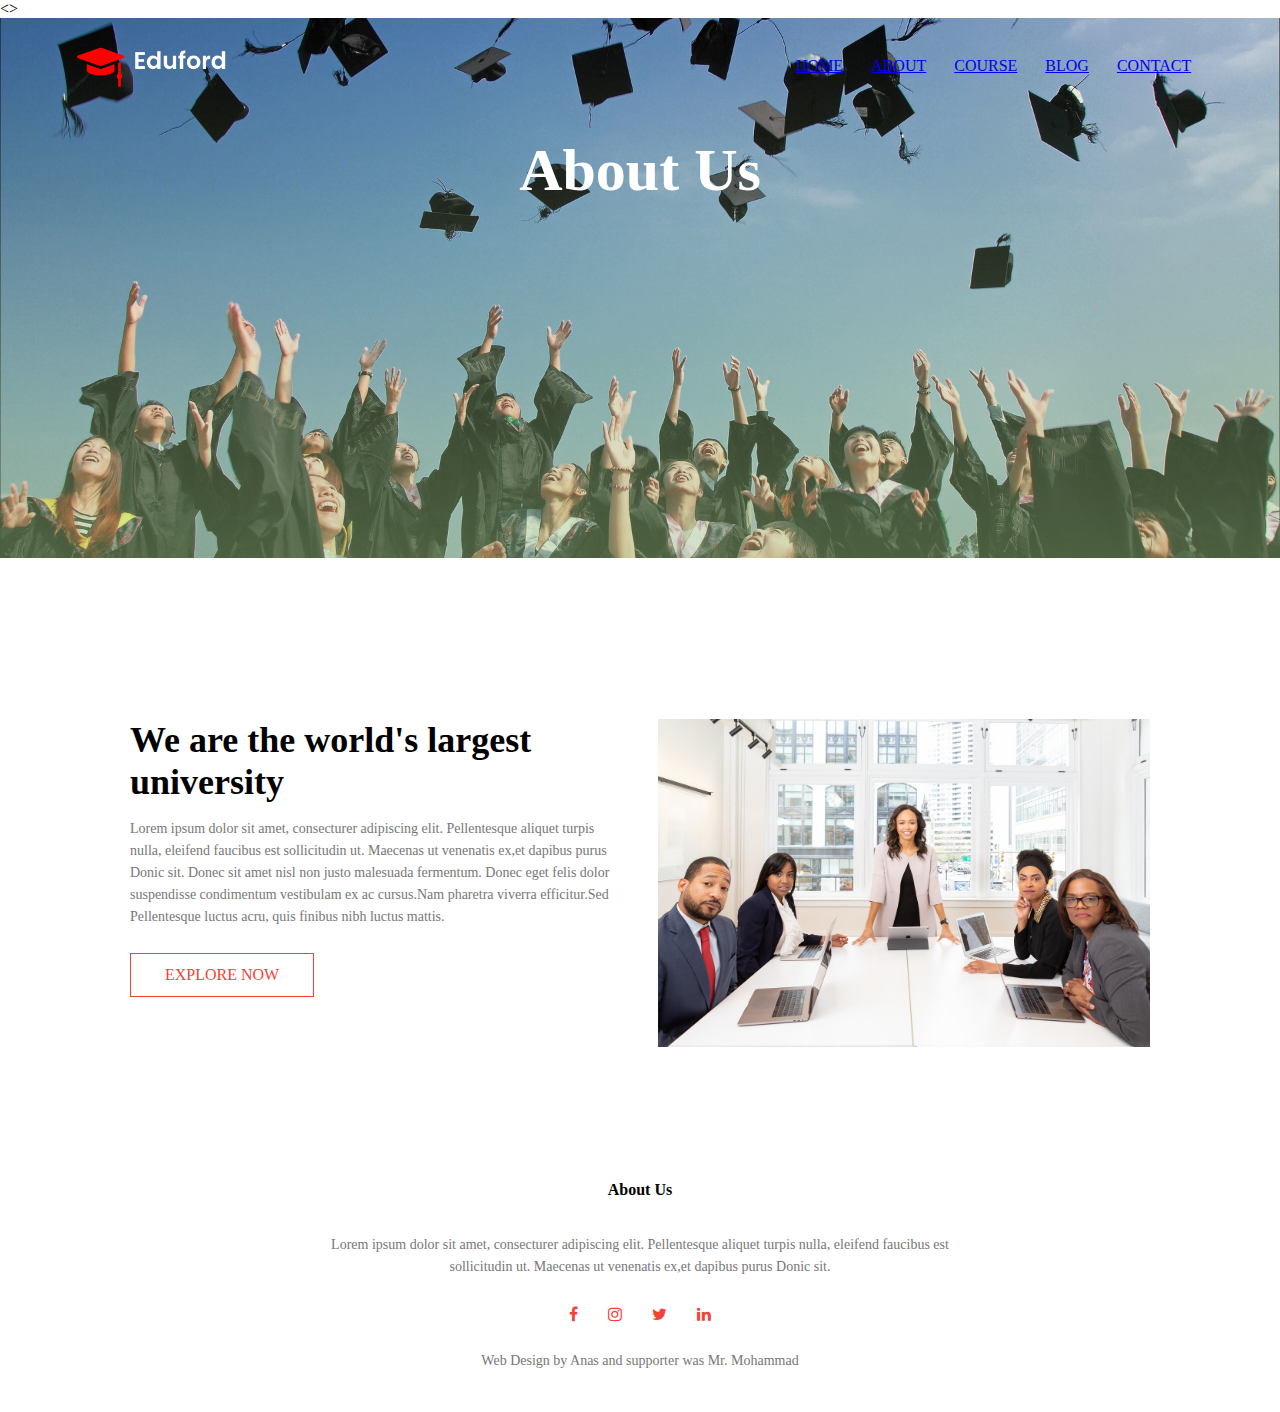
<file: about.html>
<!Doctype html>
<html>
<head>
    <meta name="viewport" content="with=device-width, initial-scale = 1.0">
    <title> University Website Design - Easy Tutorials</title>
<link rel="stylesheet" href="style_anas.css">    
<link rel="preconnect" href="https://fonts.googleapis.com">
<link rel="preconnect" href="https://fonts.gstatic.com" crossorigin>
<link href="https://fonts.googleapis.com/css2?family=Inter:wght@200;300;400;600;700&display=swap" rel="stylesheet">
<link rel="stylesheet" href=https://stackpath.bootstrapcdn.com/font-awesome/4.7.0/css/font-awesome.min.css> 
</head>
<>
    <section class="sub-header">
        <nav>
        <a href="index.html"><img src="image/logo.png"></a>
            <div class= "nav-links" id="navLinks">
                <i class="fa fa-times" onclick="hidemenu()"></i>
                <ul>
                 <li><a href="index.html">HOME</a></li>
                 <li><a href="about.html">ABOUT</a></li>
                 <li><a href="course.html">COURSE</a></li>
                 <li><a href="blog.html">BLOG</a></li>
                 <li><a href="contact.html">CONTACT</a></li>
                </ul>
            </div>
            <i class="fa fa-bars" onclick="showmenu()"></i>
        </nav>
     <h1> About Us</h1>
    </section>
    <!---about us conttent --> 
    <section class="about-us">
     <div class="row">
         <div class="about-col">
             <h1> We are the world's largest university</h1>
             <p>Lorem ipsum dolor sit amet, consecturer adipiscing elit.
                Pellentesque aliquet turpis nulla, eleifend faucibus est
                sollicitudin ut. Maecenas ut venenatis ex,et dapibus purus
                Donic sit. Donec sit amet nisl non justo malesuada fermentum.
                Donec eget felis dolor suspendisse condimentum vestibulam ex
                ac cursus.Nam pharetra viverra efficitur.Sed Pellentesque luctus
                acru, quis finibus nibh luctus mattis.</p>
                <a href="" class="hero-btn red-btn">EXPLORE NOW</a>
         </div>

         <div class="about-col">
          <img src ="image/about.jpg">   
        </div>
     </div>   
    </section>
     
    <! Course>
    
    <!-- facilities-->
    
    
    
    <!--Testimonial--
    
    <! call to action-->
   
    
     <! footer-->
    
    <section class="footer">
    <h4> About Us</h4>
     <p>Lorem ipsum dolor sit amet, consecturer adipiscing elit.
            Pellentesque aliquet turpis nulla, eleifend faucibus est <br>
            sollicitudin ut. Maecenas ut venenatis ex,et dapibus purus
            Donic sit.</p>
        <div class="icons">
            <a href="https://www.facebook.com/profile.php?id=100076200365224"><i class="fa fa-facebook"></i></a>
            <a href="https://www.instagram.com/instagram/"><i class="fa fa-instagram"></i></a>
            <a href="https://twitter.com/home"><i class="fa fa-twitter"></i></a>
            <a href="https://www.linkedin.com/company/google"><i class="fa fa-linkedin"></i></a>
        </div>
        <p> Web Design by Anas and supporter was Mr. Mohammad</p>
    </section>
    
    
    
    
    
    
    
    
    
    
    
    
    
    
      
<! JavaScript to toggle menu>
    <script>
    var navLinks = document.getElementById("navLinks");
        
        function showmenu(){
            navLinks.style.right ="0";
        }
         function showmenu(){
            navLinks.style.right = "-200px";
         }
    
    </script>
    
    
    
    
</body>
</html>
</file>
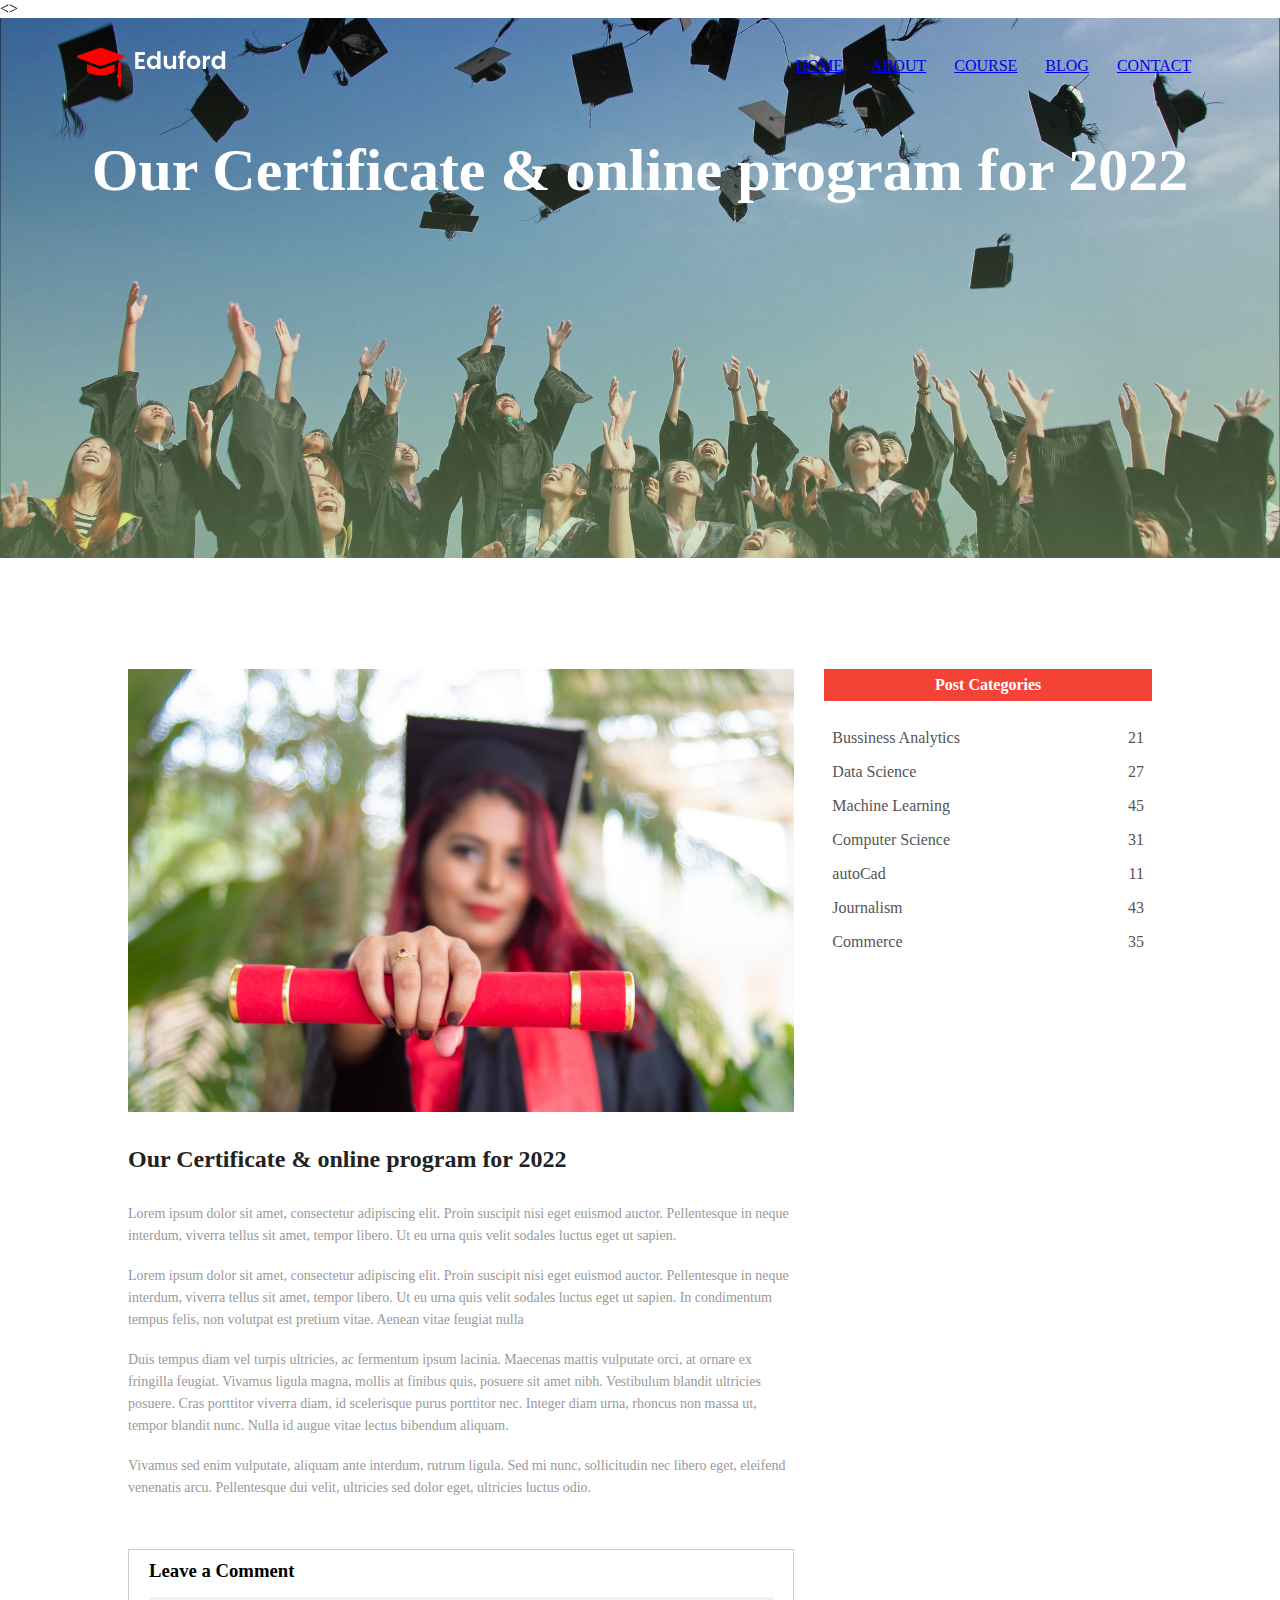
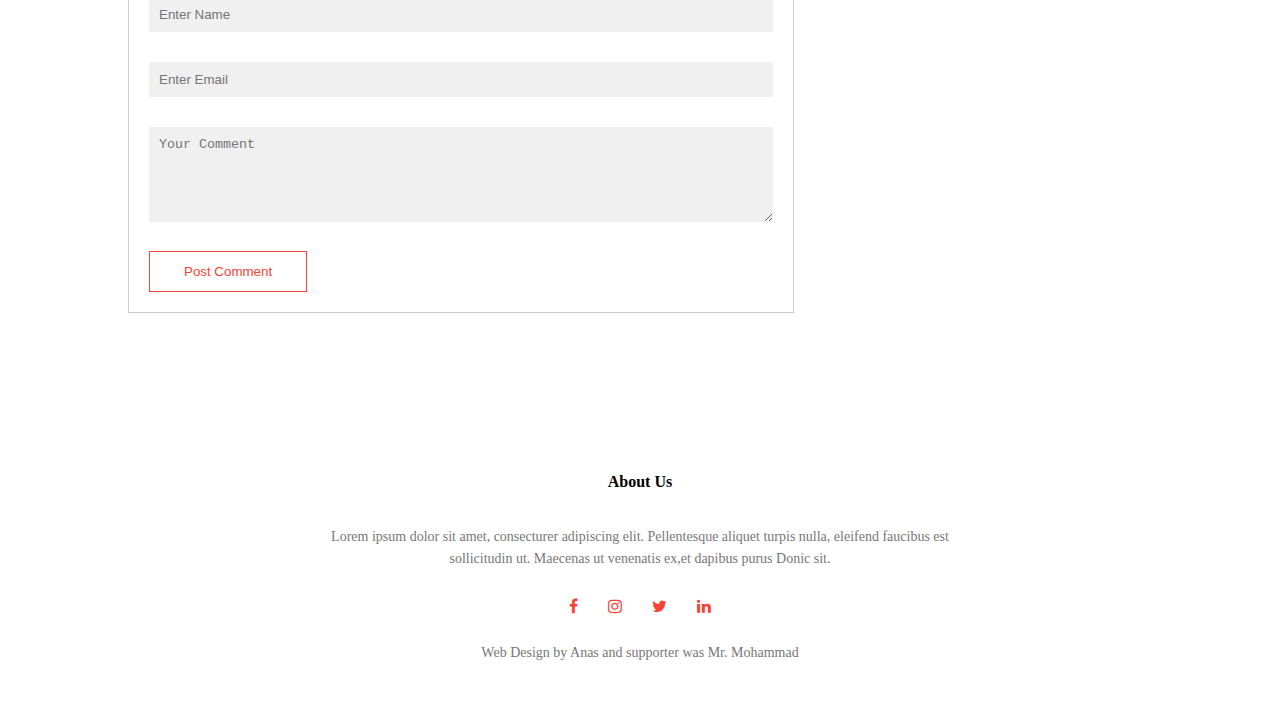
<file: blog.html>
<!Doctype html>
<html>
<head>
    <meta name="viewport" content="with=device-width, initial-scale = 1.0">
    <title> University Website Design - Easy Tutorials</title>
<link rel="stylesheet" href="style_anas.css">    
<link rel="preconnect" href="https://fonts.googleapis.com">
<link rel="preconnect" href="https://fonts.gstatic.com" crossorigin>
<link href="https://fonts.googleapis.com/css2?family=Inter:wght@200;300;400;600;700&display=swap" rel="stylesheet">
<link rel="stylesheet" href=https://stackpath.bootstrapcdn.com/font-awesome/4.7.0/css/font-awesome.min.css> 
</head>
<>
    <section class="sub-header">
        <nav>
        <a href="index.html"><img src="image/logo.png"></a>
            <div class= "nav-links" id="navLinks">
                <i class="fa fa-times" onclick="hidemenu()"></i>
                <ul>
                 <li><a href="index.html">HOME</a></li>
                 <li><a href="about.html">ABOUT</a></li>
                 <li><a href="course.html">COURSE</a></li>
                 <li><a href="blog.html">BLOG</a></li>
                 <li><a href="contact.html">CONTACT</a></li>
                </ul>
            </div>
            <i class="fa fa-bars" onclick="showmenu()"></i>
        </nav>
     <h1> Our Certificate & online program for 2022</h1>
    </section>
    <!--blog pagge content-->

    <section class="blog-content">
        <div class="row">
            <div class="blog-left">
                <img src="image/certificate.jpg">
                <h2>Our Certificate & online program for 2022</h2>
                <p>
                 Lorem ipsum dolor sit amet, consectetur adipiscing 
                 elit. Proin suscipit nisi eget euismod auctor. 
                 Pellentesque in neque interdum, viverra tellus sit 
                 amet, tempor libero. Ut eu urna quis velit sodales 
                 luctus eget ut sapien.</p>
                 <br>
                 <p>
                 Lorem ipsum dolor sit amet, consectetur adipiscing
                 elit. Proin suscipit nisi eget euismod auctor.
                 Pellentesque in neque interdum, viverra tellus sit
                 amet, tempor libero. Ut eu urna quis velit sodales
                 luctus eget ut sapien. In condimentum tempus felis, 
                 non volutpat est pretium vitae. Aenean vitae feugiat 
                 nulla</p>
                 <br>
                 <p> Duis tempus diam vel turpis ultricies, ac fermentum ipsum
                 lacinia. Maecenas mattis vulputate orci, at ornare ex 
                 fringilla feugiat. Vivamus ligula magna, mollis at finibus
                 quis, posuere sit amet nibh. Vestibulum blandit ultricies
                 posuere. Cras porttitor viverra diam, id scelerisque purus 
                 porttitor nec. Integer diam urna, rhoncus non massa ut,
                 tempor blandit nunc. Nulla id augue vitae lectus bibendum
                 aliquam. </p>
                 <br>
                <p>Vivamus sed enim vulputate, aliquam ante interdum, rutrum 
                 ligula. Sed mi nunc, sollicitudin nec libero eget, eleifend 
                 venenatis arcu. Pellentesque dui velit, ultricies sed dolor
                 eget, ultricies luctus odio.</p>
                                
                <div class="comment-box">
                <h3>Leave a Comment</h3>
                <form class="comment-form">
                <input type="text" placeholder="Enter Name">
                <input type="email" placeholder="Enter Email">
                <textarea rows="5" placeholder="Your Comment"></textarea>
                <button type="submit" class="hero-btn red-btn">Post Comment</button>
                </form>
                </div> 
                      
         </div>
            <div class="blog-right">
                <h3> Post Categories</h3>
                <div>
                    <span> Bussiness Analytics</span>
                    <span>21</span>
                </div>

                <div>
                    <span> Data Science</span>
                    <span>27</span>
                </div>

                <div>
                    <span> Machine Learning </span>
                    <span>45</span>
                </div>

                <div>
                    <span> Computer Science </span>
                    <span>31</span>
                </div>

                <div>
                    <span> autoCad</span>
                    <span>11</span>
                </div>

                <div>
                    <span> Journalism</span>
                    <span>43</span>
                </div>

                <div>
                    <span> Commerce</span>
                    <span>35</span>
                </div>

            </div>
        </div>
    </section>


   
  
     <! footer-->
    
    <section class="footer">
    <h4> About Us</h4>
     <p>Lorem ipsum dolor sit amet, consecturer adipiscing elit.
            Pellentesque aliquet turpis nulla, eleifend faucibus est <br>
            sollicitudin ut. Maecenas ut venenatis ex,et dapibus purus
            Donic sit.</p>
        <div class="icons">
            <a href="https://www.facebook.com/profile.php?id=100076200365224"><i class="fa fa-facebook"></i></a>
            <a href="https://www.instagram.com/instagram/"><i class="fa fa-instagram"></i></a>
            <a href="https://twitter.com/home"><i class="fa fa-twitter"></i></a>
            <a href="https://www.linkedin.com/company/google"><i class="fa fa-linkedin"></i></a>
        </div>
        <p> Web Design by Anas and supporter was Mr. Mohammad </p>
    </section>
    
    
    
    
    
    
    
    
    
    
    
    
    
    
      
<! JavaScript to toggle menu>
    <script>
    var navLinks = document.getElementById("navLinks");
        
        function showmenu(){
            navLinks.style.right ="0";
        }
         function showmenu(){
            navLinks.style.right = "-200px";
         }
    
    </script>
    
    
    
    
</body>
</html>
</file>
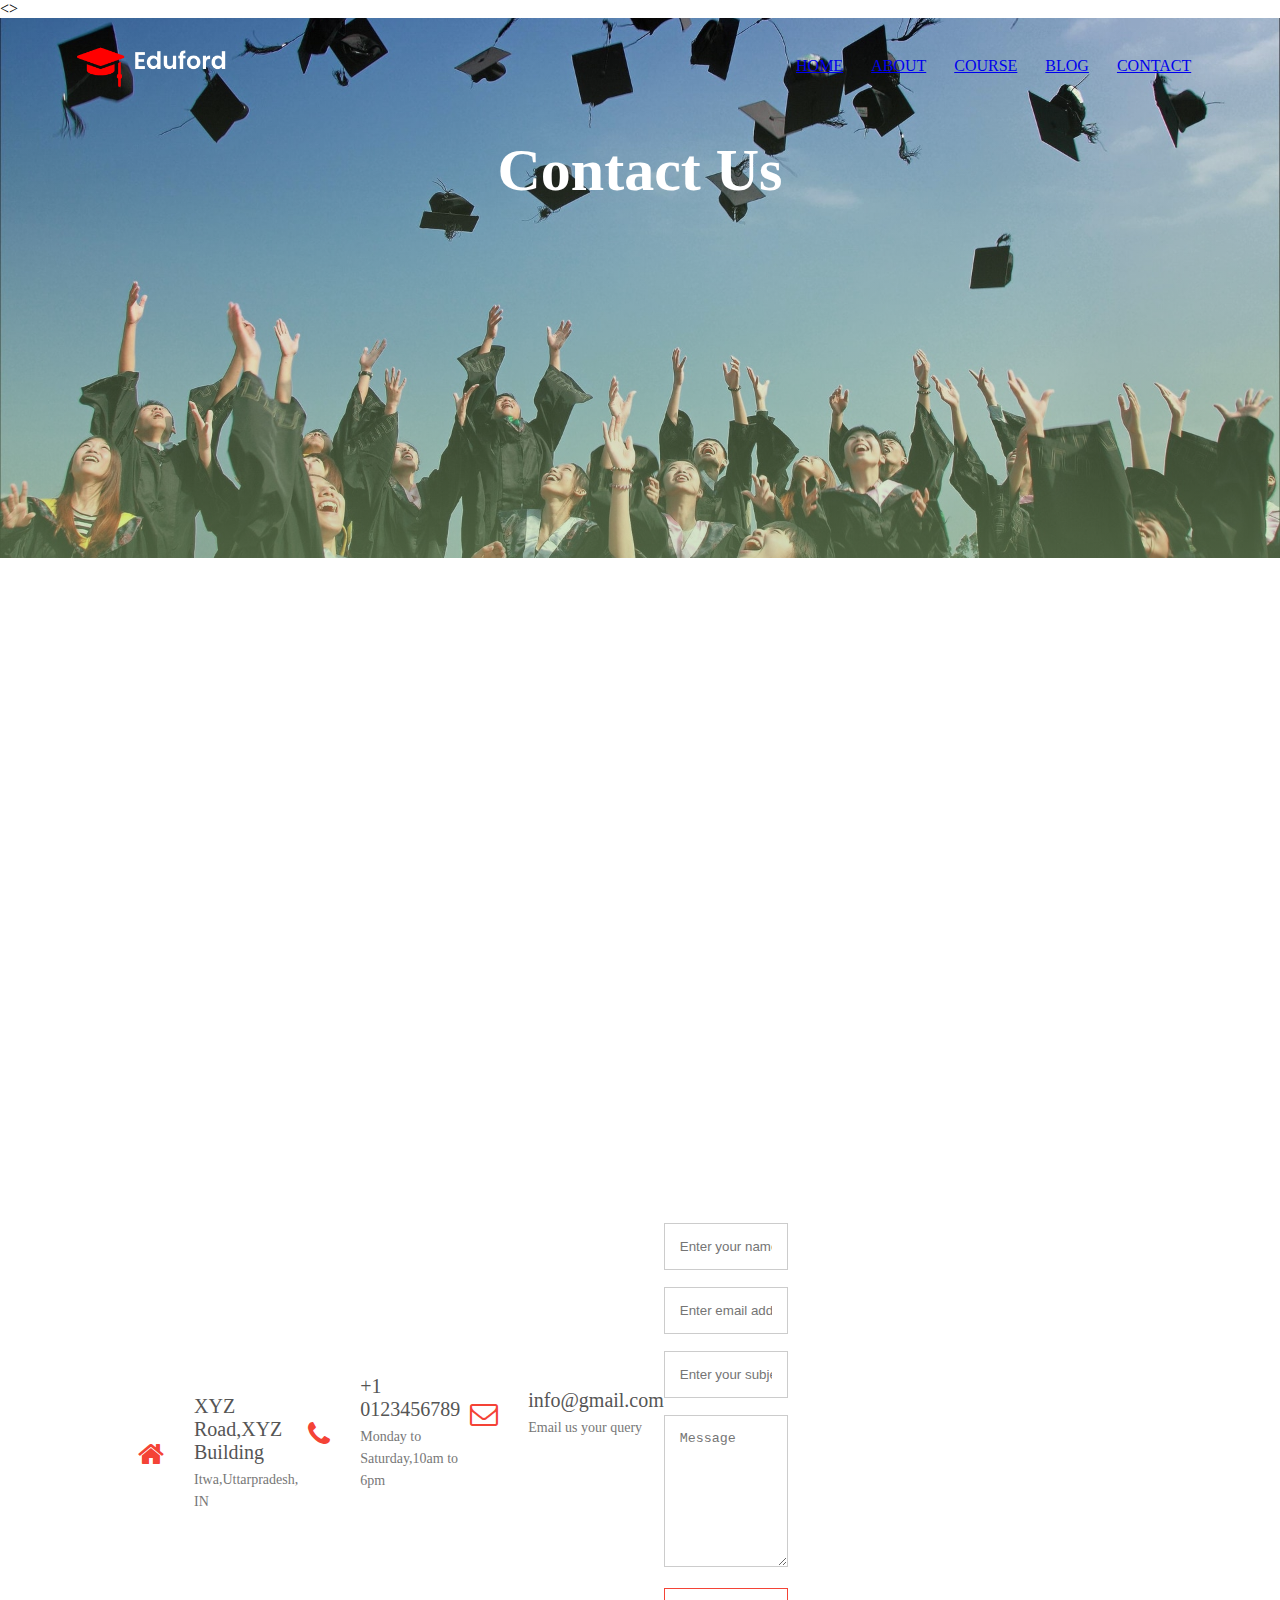
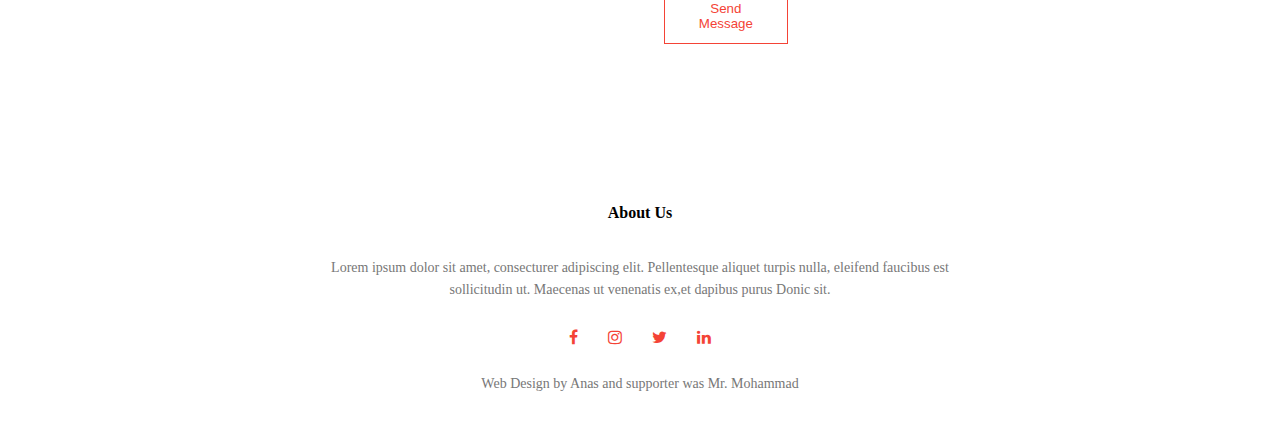
<file: contact.html>
<!Doctype html>
<html>
<head>
    <meta name="viewport" content="with=device-width, initial-scale = 1.0">
    <title> University Website Design - Easy Tutorials</title>
<link rel="stylesheet" href="style_anas.css">    
<link rel="preconnect" href="https://fonts.googleapis.com">
<link rel="preconnect" href="https://fonts.gstatic.com" crossorigin>
<link href="https://fonts.googleapis.com/css2?family=Inter:wght@200;300;400;600;700&display=swap" rel="stylesheet">
<link rel="stylesheet" href=https://stackpath.bootstrapcdn.com/font-awesome/4.7.0/css/font-awesome.min.css> 
</head>
<>
    <section class="sub-header">
        <nav>
        <a href="index.html"><img src="image/logo.png"></a>
            <div class= "nav-links" id="navLinks">
                <i class="fa fa-times" onclick="hidemenu()"></i>
                <ul>
                 <li><a href="index.html">HOME</a></li>
                 <li><a href="about.html">ABOUT</a></li>
                 <li><a href="course.html">COURSE</a></li>
                 <li><a href="blog.html">BLOG</a></li>
                 <li><a href="contact.html">CONTACT</a></li>
                </ul>
            </div>
            <i class="fa fa-bars" onclick="showmenu()"></i>
        </nav>
     <h1> Contact Us</h1>
    </section>

    <!--Contact us-->
    <section class="location">

        <iframe src="https://www.google.com/maps/embed?pb=!1m18!1m12!1m3!1d28356.
        339017623246!2d82.68846037293842!3d27.32750708515535!2m3!1f0!2f0!3f0!3m2!
        1i1024!2i768!4f13.1!3m3!1m2!1s0x39973d0c0646078b%3A0x9c5bb6f5e7a473d2!
        %2C%20Uttar%20Pradesh!5e0!3m2!1sen!2sin!4v1644905118661!5m2!1sen!2sin" 
        width="600" height="450" style="border:0;" allowfullscreen="" loading="lazy">
    </iframe>

    </section>
    <section class="contact-us">
    <div class="row">
    <div class="contact-col">
    <div>
    <i class="fa fa-home"></i>
    <span>
    <h5> XYZ Road,XYZ Building</h5>
    <p>Itwa,Uttarpradesh, IN </p>
    </span>
    <div>
    <i class="fa fa-phone"></i>
    <span>
    <h5> +1 0123456789 </h5>
    <p> Monday to Saturday,10am to 6pm </p>
    </span>
    <div>
    <i class="fa fa-envelope-o"></i>
    <span>
    <h5> info@gmail.com </h5>
    <p>Email us your query</p>
    </span>
    </div>
    </div>
    <div class="contact-col">
        <form action="form-handler.php" method="post">
            <input type="text" name ="name" placeholder="Enter your name" required> 
            <input type="email" name="email" placeholder="Enter email address" required> 
            <input type="text" name ="subject"placeholder="Enter your subject" required> 
            <textarea rows="8" name="message" placeholder="Message" required></textarea>
            <button type="submit" class="hero-btn red-btn"> Send Message</button>
        </form>


    </div>

     </div>

    </section>
   
    
     <! footer-->
    
    <section class="footer">
    <h4> About Us</h4>
     <p>Lorem ipsum dolor sit amet, consecturer adipiscing elit.
            Pellentesque aliquet turpis nulla, eleifend faucibus est <br>
            sollicitudin ut. Maecenas ut venenatis ex,et dapibus purus
            Donic sit.</p>
        <div class="icons">
            <a href="https://www.facebook.com/profile.php?id=100076200365224"><i class="fa fa-facebook"></i></a>
            <a href="https://www.instagram.com/instagram/"><i class="fa fa-instagram"></i></a>
            <a href="https://twitter.com/home"><i class="fa fa-twitter"></i></a>
            <a href="https://www.linkedin.com/company/google"><i class="fa fa-linkedin"></i></a>
        </div>
        <p> Web Design by Anas and supporter was Mr. Mohammad </p>
    </section>
    
    
    
    
    
    
    
    
    
    
    
    
    
    
      
<! JavaScript to toggle menu>
    <script>
    var navLinks = document.getElementById("navLinks");
        
        function showmenu(){
            navLinks.style.right ="0";
        }
         function showmenu(){
            navLinks.style.right = "-200px";
         }
    
    </script>
    
    
    
    
</body>
</html>
</file>
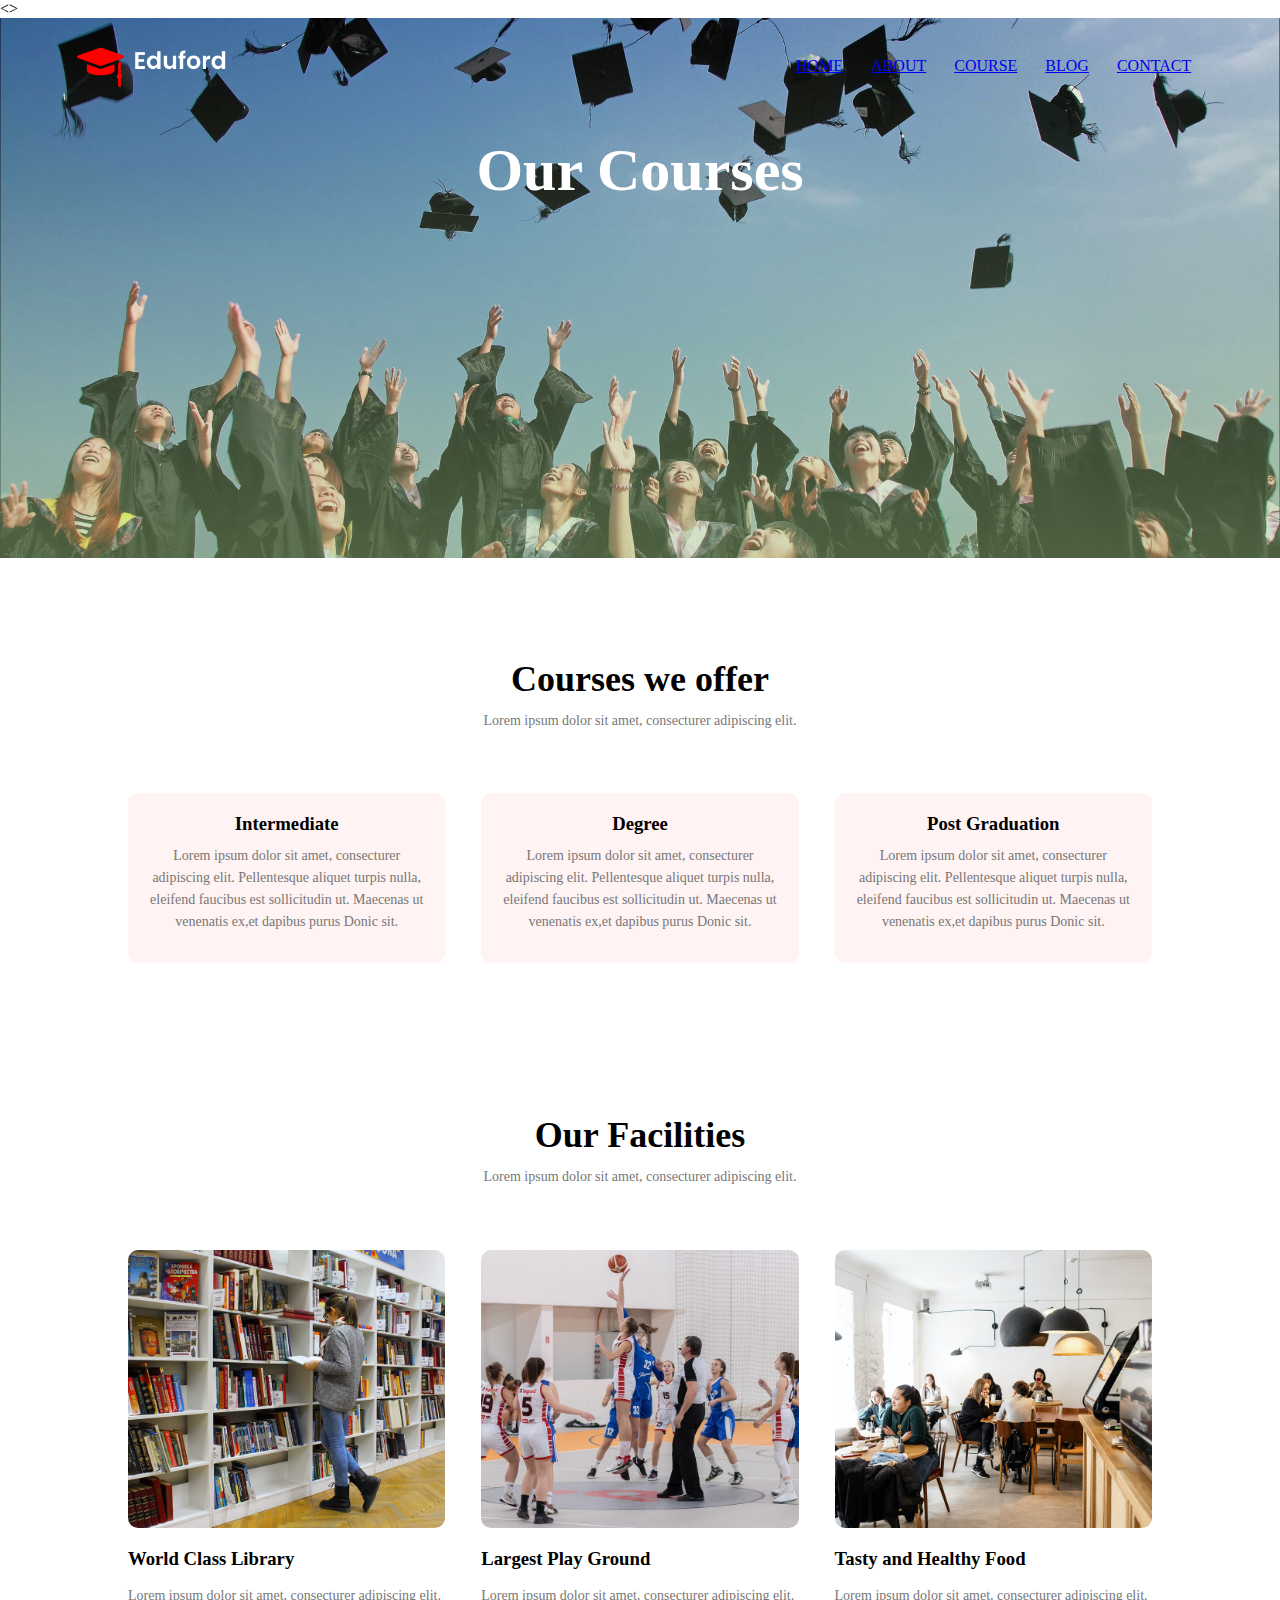
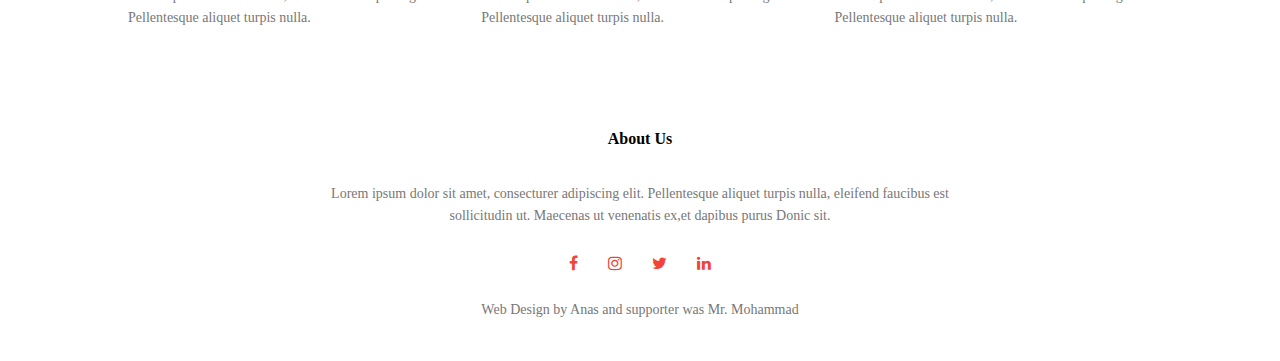
<file: course.html>
<!Doctype html>
<html>
<head>
    <meta name="viewport" content="with=device-width, initial-scale = 1.0">
    <title> University Website Design - Easy Tutorials</title>
<link rel="stylesheet" href="style_anas.css">    
<link rel="preconnect" href="https://fonts.googleapis.com">
<link rel="preconnect" href="https://fonts.gstatic.com" crossorigin>
<link href="https://fonts.googleapis.com/css2?family=Inter:wght@200;300;400;600;700&display=swap" rel="stylesheet">
<link rel="stylesheet" href=https://stackpath.bootstrapcdn.com/font-awesome/4.7.0/css/font-awesome.min.css> 
</head>
<>
    <section class="sub-header">
        <nav>
        <a href="index.html"><img src="image/logo.png"></a>
            <div class= "nav-links" id="navLinks">
                <i class="fa fa-times" onclick="hidemenu()"></i>
                <ul>
                 <li><a href="index.html">HOME</a></li>
                 <li><a href="about.html">ABOUT</a></li>
                 <li><a href="course.html">COURSE</a></li>
                 <li><a href="blog.html">BLOG</a></li>
                 <li><a href="contact.html">CONTACT</a></li>
                </ul>
            </div>
            <i class="fa fa-bars" onclick="showmenu()"></i>
        </nav>
     <h1> Our Courses</h1>
    </section>
    <!--course --> 
    
    <section class="course">
        <h1>Courses we offer</h1>
        <p>Lorem ipsum dolor sit amet, consecturer adipiscing elit.</p>
            
        <div class="row">
            <div class ="course-col">
            <h3>Intermediate</h3>
            <p>Lorem ipsum dolor sit amet, consecturer adipiscing elit.
                Pellentesque aliquet turpis nulla, eleifend faucibus est
                sollicitudin ut. Maecenas ut venenatis ex,et dapibus purus
                Donic sit.</p>  
                
            </div>
            <div class ="course-col">
            <h3>Degree</h3>
            <p>Lorem ipsum dolor sit amet, consecturer adipiscing elit.
                Pellentesque aliquet turpis nulla, eleifend faucibus est
                sollicitudin ut. Maecenas ut venenatis ex,et dapibus purus
                Donic sit.</p> 
                
            </div>
            <div class ="course-col">
            <h3>Post Graduation </h3>
            <p>Lorem ipsum dolor sit amet, consecturer adipiscing elit.
                Pellentesque aliquet turpis nulla, eleifend faucibus est
                sollicitudin ut. Maecenas ut venenatis ex,et dapibus purus
                Donic sit.</p>    
            </div>
        </div>    
        
        
        </section>
        
         <!-- facilities-->
    
    <section class="facilities">
        <h1> Our Facilities </h1>
            <p>Lorem ipsum dolor sit amet, consecturer adipiscing elit.</p>
        <div class="row">
        <div class="facilities-col">
            <img src="image/library.png">
            <h3> World Class Library </h3>
            <p>Lorem ipsum dolor sit amet, consecturer adipiscing elit.
            Pellentesque aliquet turpis nulla.</p>
            </div>
            
            <div class="facilities-col">
            <img src="image/basketball.png">
            <h3> Largest Play Ground </h3>
            <p>Lorem ipsum dolor sit amet, consecturer adipiscing elit.
            Pellentesque aliquet turpis nulla.</p>
            </div>
            
            <div class="facilities-col">
            <img src="image/cafeteria.png">
            <h3> Tasty and Healthy Food </h3>
            <p>Lorem ipsum dolor sit amet, consecturer adipiscing elit.
            Pellentesque aliquet turpis nulla.</p>
            </div>
        
        
        
        </div>

    </section>
    
  
     <! footer-->
    
    <section class="footer">
    <h4> About Us</h4>
     <p>Lorem ipsum dolor sit amet, consecturer adipiscing elit.
            Pellentesque aliquet turpis nulla, eleifend faucibus est <br>
            sollicitudin ut. Maecenas ut venenatis ex,et dapibus purus
            Donic sit.</p>
        <div class="icons">
            <a href="https://www.facebook.com/profile.php?id=100076200365224"><i class="fa fa-facebook"></i></a>
            <a href="https://www.instagram.com/instagram/"><i class="fa fa-instagram"></i></a>
            <a href="https://twitter.com/home"><i class="fa fa-twitter"></i></a>
            <a href="https://www.linkedin.com/company/google"><i class="fa fa-linkedin"></i></a>
        </div>
        <p>Web Design by Anas and supporter was Mr. Mohammad </p>
    </section>
    
    
    
    
    
    
    
    
    
    
    
    
    
    
      
<! JavaScript to toggle menu>
    <script>
    var navLinks = document.getElementById("navLinks");
        
        function showmenu(){
            navLinks.style.right ="0";
        }
         function showmenu(){
            navLinks.style.right = "-200px";
         }
    
    </script>
    
    
    
    
</body>
</html>
</file>
<file: style_anas.css>
* {
    margin: 0;
    padding: 0;
}

.header {
    min-height: 600px;
    width: 100%;
    background-image: url(image/poster.jpg);
    background-position: center;
    background-size: cover;
    position: relative;
}

nav {
    display: flex;
    padding: 2% 6%;
    justify-content: space-between;
    align-items: center;
}

nav img {
    width: 150px;
}

.nav-links {
    flex: 1;
    text-align: right;
}

.nav-links ul li {
    list-style: none;
    display: inline-block;
    padding: 8px 12px;
    position: relative;
}

.nav-links ul li::after {
    content: '';
    width: 0%;
    height: 2px;
    background: #f44336;
    display: block;
    margin: auto;
    transition: 0.5s;
}

.nav-links ul li:hover::after {
    width: 100%;
}

.text-box {
    width: 90%;
    position: absolute;
    top: 50%;
    left: 50%;
    transform: translate(-50%, -50%);
    text-align: center;
}

.text-box h1 {
    font-size: 62px;
}

.text-box p {
    margin: 10px 0 40px;
    font-size: 14px;
}

.hero-btn {
    display: inline-block;
    text-decoration: none;
    color: azure;
    border: 1px solid azure;
    padding: 12px 34px;
    background: transparent;
    position: relative;
    cursor: pointer;
}

.hero-btn:hover {
    border: 1px solid #f44336;
    background: #f44336;
    transition: 1s;
}

nav .fa {
    display: none;
}

@media(max-width: 700px) {
    .text-box h1 {
        font-size: 20px;
    }
    .nav-links ul li {
        display: block;
    }
    .nav-links {
        position: fixed;
        background: #f44336;
        height: 100vh;
        width: 200px;
        top: 0;
        right: -200px;
        text-align: left;
        z-index: 2;
        transition: 1s;
    }
    nav.fa {
        display: block;
        color: #fff;
        margin: 10px;
        font-size: 22px;
        cursor: pointer;
    }
    nav-links ul {
        padding: 30px;
    }
}


/* Course*/

.course {
    width: 80%;
    margin: auto;
    text-align: center;
    padding-top: 100px;
}

h1 {
    font-size: 36px;
    font-weight: 600;
}

p {
    color: #777;
    font-size: 14px;
    font-weight: 300;
    line-height: 22px;
    padding: 10px;
}

.row {
    margin-top: 5%;
    display: flex;
    justify-content: space-between;
}

.course-col {
    flex-basis: 31%;
    background: #fff3f3;
    border-radius: 10px;
    margin-bottom: 5%;
    padding: 20px 12px;
    box-sizing: border-box;
    transition: 0.5s
}

h3 {
    text-align: center;
    font-weight: 600;
    margin: 10px o;
}

.course-col:hover {
    box-shadow: 0 0 20px 0px rgba(0, 0, 0, 0.459);
}

@media(max-width: 700) {
    .row {
        flex-direction: column;
    }
}

.campus {
    width: 80%;
    margin: auto;
    text-align: center;
    padding-top: 50px;
}

.campus-col {
    flex-basis: 32%;
    border-radius: 10px;
    margin-bottom: 30px;
    position: relative;
    overflow: hidden;
}

.campus-col img {
    width: 100%;
    display: block;
}

.layer {
    background: transparent;
    height: 100%;
    width: 100%;
    position: absolute;
    top: 0;
    left: 0;
    transition: 0.5s;
}

.layer:hover {
    background: rgba(226, 0, 0, 0.7);
}

.layer h3 {
    width: 100%;
    font-weight: 500;
    color: #fff;
    font-size: 26px;
    bottom: 00%;
    left: 50%;
    transform: translateX(-50%);
    position: absolute;
    opacity: 50%;
    transition: 0.5s;
}

.layer:hover h3 {
    bottom: 49%;
    opacity: 1%;
}


/*-- facilities--*/

.facilities {
    width: 80%;
    margin: auto;
    text-align: center;
    padding-top: 100px;
}

.facilities-col {
    flex-basis: 31%;
    border-radius: 10px;
    margin-bottom: 5%;
    text-align: left;
}

.facilities-col img {
    width: 100%;
    border-radius: 10px;
}

.facilities-col p {
    padding: 0;
}

.facilities-col h3 {
    margin-top: 16px;
    margin-bottom: 15px;
    text-align: left;
}


/* testimonial*/

.testimonials {
    width: 80%;
    margin: auto;
    padding-top: 100px;
    text-align: center;
}

.testimonials-col {
    flex-basis: 44%;
    border-radius: 10px;
    margin-bottom: 5%;
    text-align: left;
    background: #fff3f3;
    padding: 25px;
    cursor: pointer;
    display: flex;
}

.testimonials-col img {
    height: 40px;
    margin-left: 5px;
    margin-right: 30px;
    border-radius: 50%;
}

.testimonials-col p {
    padding: 0;
}

.testimonials-col h3 {
    margin-top: 15px;
    text-align: left;
}

.testimonials-col .fa {
    color: #f44336;
}

@media(max-width:700px) {
    .testimonials-col img {
        margin-left: 0px;
        margin-right: 15px;
    }
}


/*--call to action*/

.cta {
    margin: 100px auto;
    width: 80%;
    background-image: linear-gradient(rgba(0, 0, 0, 0.7), rgba(0, 0, 0, 0.7)), url(image/banner.jpg);
    background-position: center;
    background-size: cover;
    border-radius: 10px;
    text-align: center;
    padding: 100px 0;
}

.cta h1 {
    color: #fff;
    margin-bottom: 40px;
    padding: 0;
}

@media(max-width: 700px) {
    .cta h1 {
        font-size: 24px;
    }
}


/*--footer*/

.footer {
    width: 100%;
    text-align: center;
    padding: 30px 0;
}

.footer h4 {
    margin-bottom: 25px;
    margin-top: 20px;
    font-weight: 600;
}

.icons .fa {
    color: #f44336;
    margin: 0 13px;
    cursor: pointer;
    padding: 18px 0;
}

.fa-heart-o {
    color: #f44336;
}


/*--- About us page*/

.sub-header {
    height: 60vh;
    width: 100%;
    background-image: linear-gradient(rgba(4, 9, 30, 0), rgba(160, 201, 134, 0.466)), url(image/background1.jpg);
    background-position: center;
    background-size: cover;
    text-align: center;
}

.sub-header h1 {
    margin-top: 20px;
    font-size: 60px;
    color: #fff;
}

.about-us {
    width: 80%;
    margin: auto;
    padding-top: 80px;
    padding-bottom: 50px;
}

.about-col {
    flex-basis: 48%;
    padding: 30px 2px;
}

.about-col img {
    width: 100%;
}

.about-col h1 {
    padding-top: 0;
}

.about-col p {
    padding: 15px 0 25px;
}

.red-btn {
    border: 1px solid #f44336;
    background: transparent;
    color: #f44336;
}

.red-btn:hover {
    color: #fff;
}


/*---blog-content---*/

.blog-content {
    width: 80%;
    margin: auto;
    padding: 60px 0;
}

.blog-left {
    flex-basis: 65%;
}

.blog-left img {
    width: 100%;
}

.blog-left h2 {
    color: #222;
    font-weight: 600;
    margin: 30px 0;
}

.blog-left p {
    color: #999;
    padding: 0;
}

.blog-right {
    flex-basis: 32%;
}

.blog-right h3 {
    background: #f44336;
    color: #fff;
    padding: 7px 0;
    font-size: 16px;
    margin-bottom: 20px;
}

.blog-right div {
    display: flex;
    align-items: center;
    justify-content: space-between;
    color: #555;
    padding: 8px;
    box-sizing: border-box;
}

.comment-box {
    border: 1px solid #ccc;
    margin: 50px 0;
    padding: 10px 20px;
}

.comment-box h3 {
    text-align: left;
}

.comment-form input,
.comment-form textarea {
    width: 100%;
    padding: 10px;
    margin: 15px 0;
    box-sizing: border-box;
    border: none;
    outline: none;
    background: #f0f0f0;
}

.comment-form button {
    margin: 10px 0;
}

@media(max-width: 700px) {
    .sub-header h1 {
        font-size: 24px;
    }
}


/*contact us page*/

.location {
    width: 80%;
    margin: auto;
    padding: 80px 0;
}

.location iframe {
    width: 100%;
}

.contact-us {
    width: 80%;
    margin: auto;
}

.contact-col {
    flex-basis: 48%;
    margin-bottom: 30px;
}

.contact-col div {
    display: flex;
    align-items: center;
    margin-bottom: 40px;
}

.contact-col div .fa {
    font-size: 28px;
    color: #f44336;
    margin: 10px;
    margin-right: 30px;
}

.contact-col div p {
    padding: 0;
}

.contact-col div h5 {
    font-size: 20px;
    margin-bottom: 5px;
    color: #555;
    font-weight: 400;
}

.contact-col input,
.contact-col textarea {
    width: 100%;
    padding: 15px;
    margin-bottom: 17px;
    outline: none;
    border: 1px solid #ccc;
    box-sizing: border-box;
}

.hmc-logo-section-wrapper {
    padding: 20px 0;
    background-color: #fff;
}
</file>
